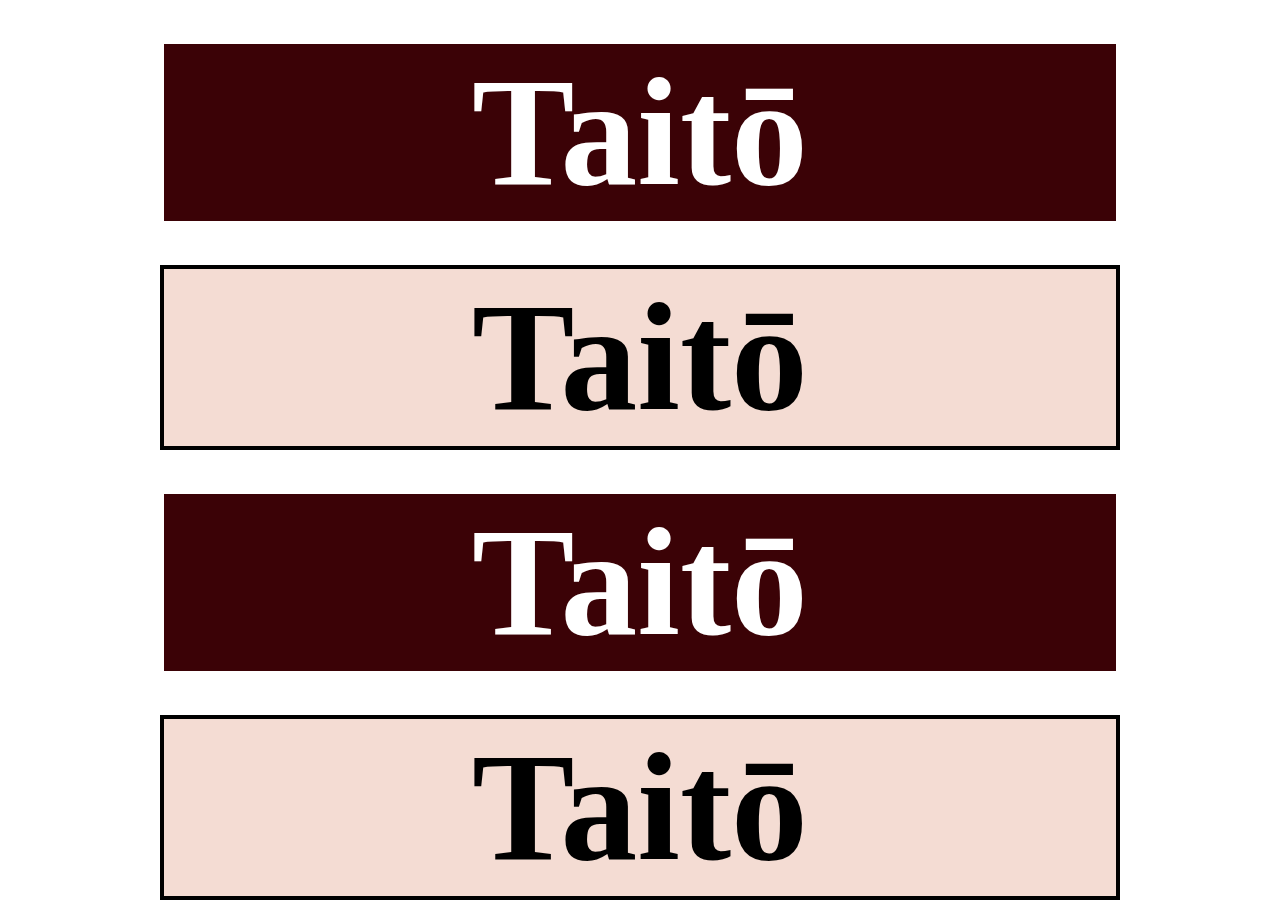
<file: test/index.html>
<!DOCTYPE html>
<html lang="en">
<head>
    <meta charset="UTF-8">
    <meta name="viewport" content="width=device-width, initial-scale=1.0">
    <link rel="stylesheet" href="style.css">
    <title>Document</title>
</head>
<body>
    <div class="backdrop">
        <div>
            <p class="text multiply">Taitō</p>
        </div>
      </div>
      <div class="backdrop">
        <p class="text screen">Taitō</p>
      </div>
      <div class="backdrop">
        <p class="text darken">Taitō</p>
      </div>
      <div class="backdrop">
        <p class="text lighten">Taitō</p>
      </div>
      
</body>
</html>
</file>
<file: test/style.css>
.backdrop {
    background: url("https://rpsthecoder.github.io/img-repo/Taitō%20by%20Jezael%20Melgoza.jpg") center;
    background-size: cover;
    margin: auto;
    margin-top: 40px;
    width: 75vw;
  }
  
  .text {
    font: bolder 12vw "Alfa Slab One";
    text-align: center;
    margin: 0;
    border: 4px solid;
  }
  
  .multiply {
    color: white;
    mix-blend-mode: multiply;
    background-color: rgba(59, 2, 6, 1);
  }
  
  .screen {
    color: black;
    mix-blend-mode: screen;
    background-color: rgba(244, 220, 211, 1);
  }
  
  .darken {
    color: white;
    mix-blend-mode: darken;
    background-color: rgba(59, 2, 6, 1);
  }
  
  .lighten {
    color: black;
    mix-blend-mode: lighten;
    background-color: rgba(244, 220, 211, 1);
  }
</file>
